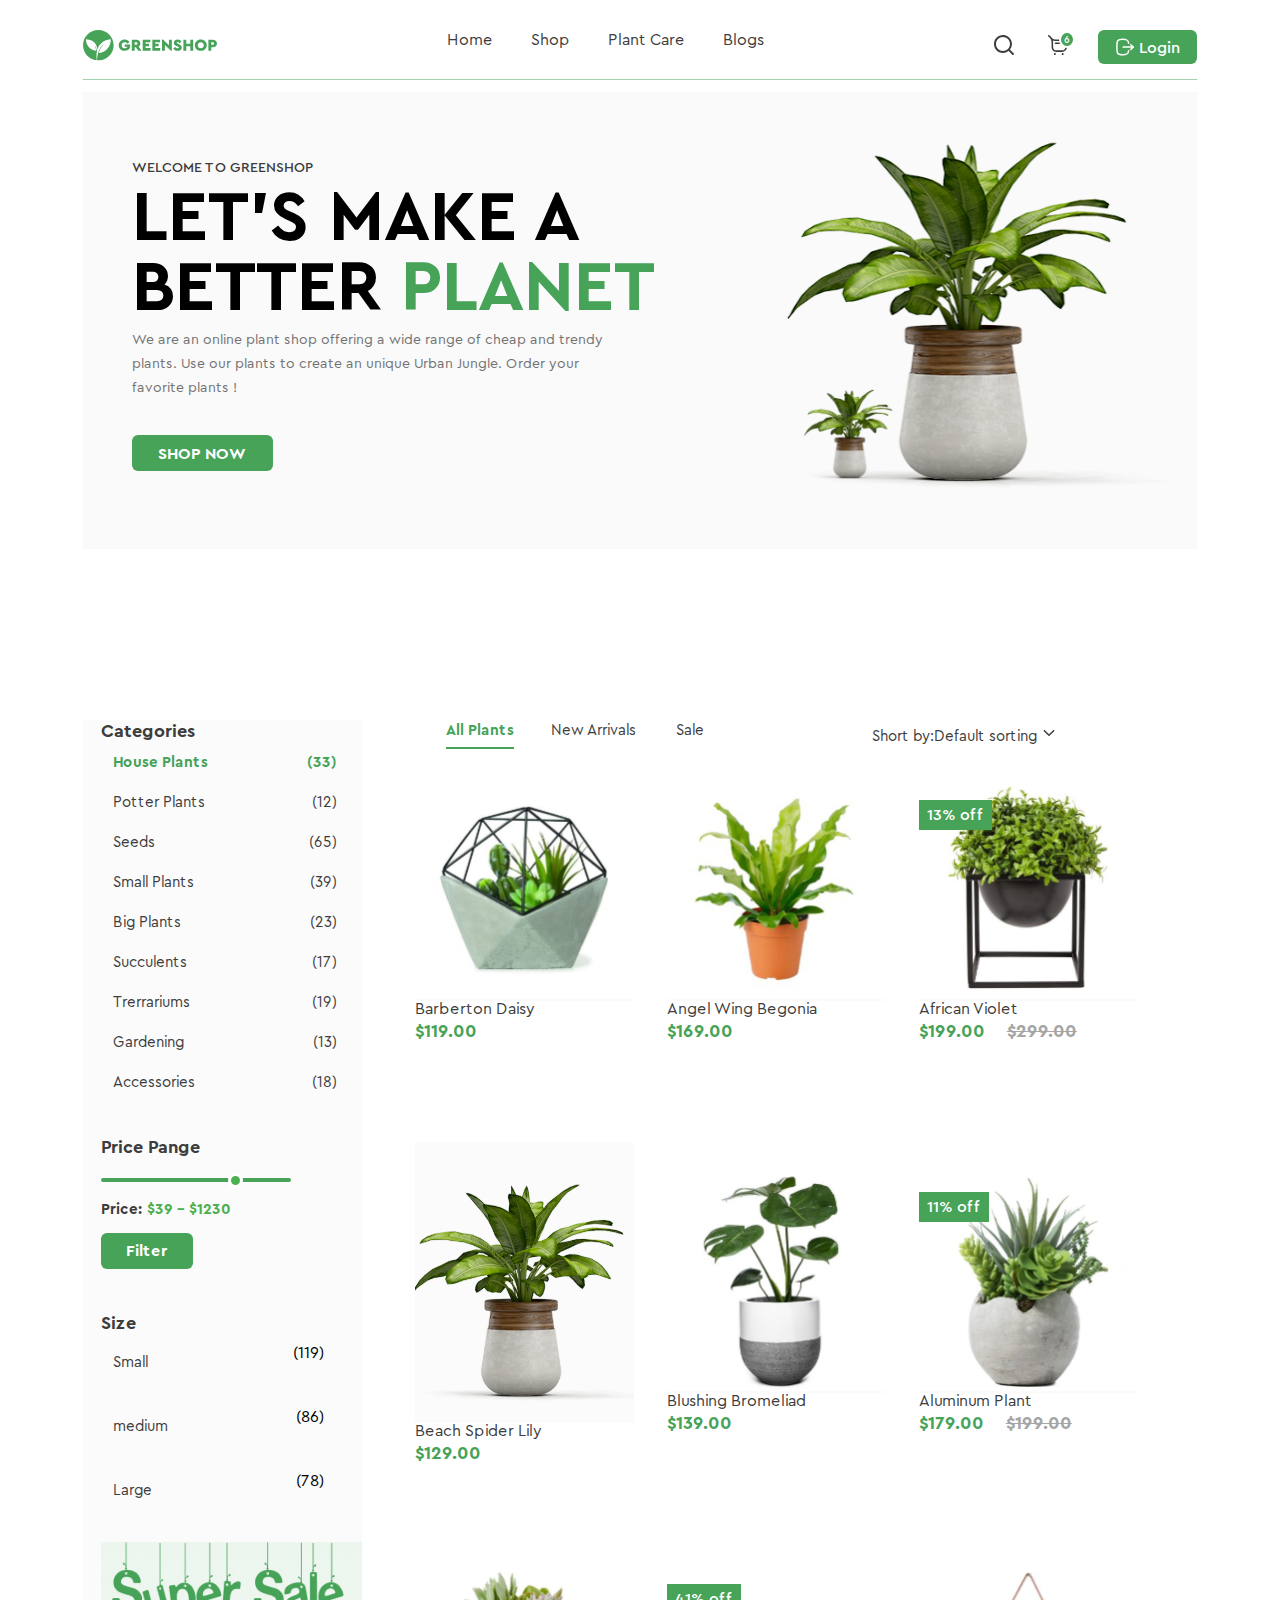
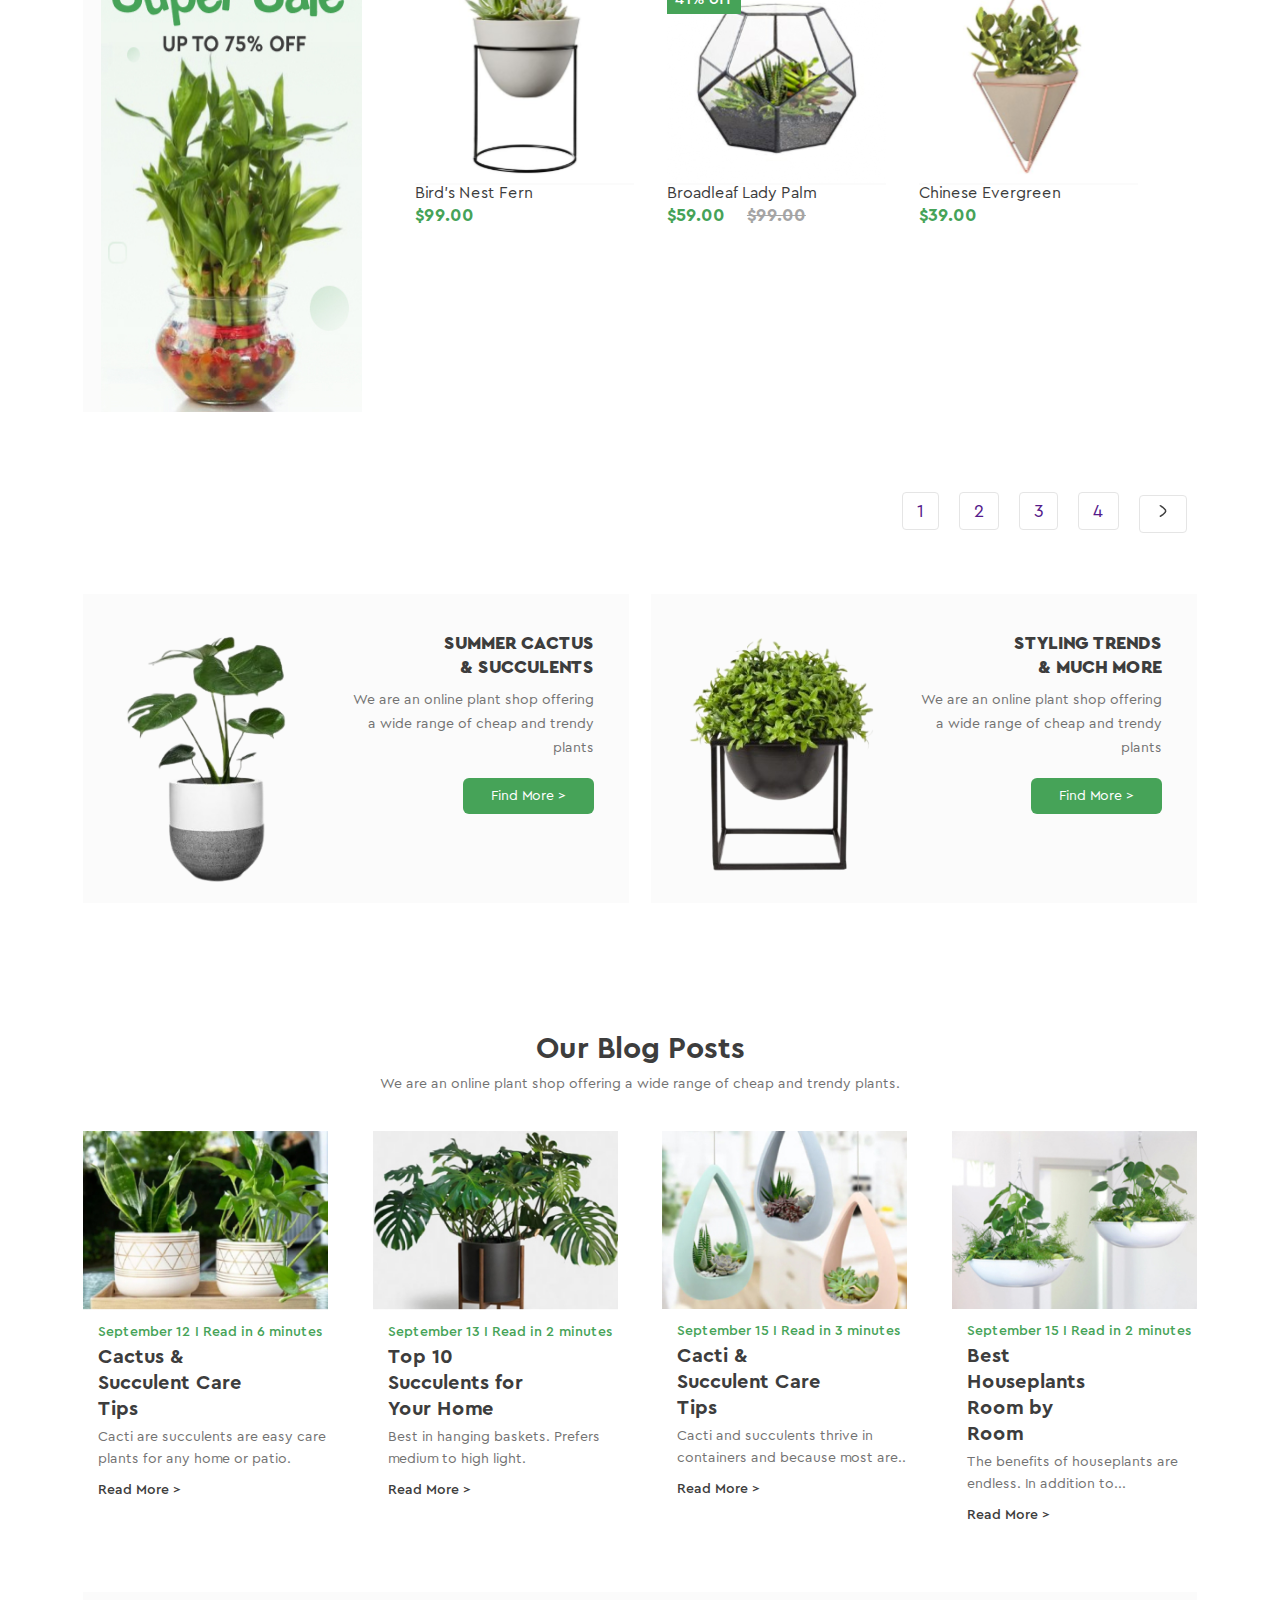
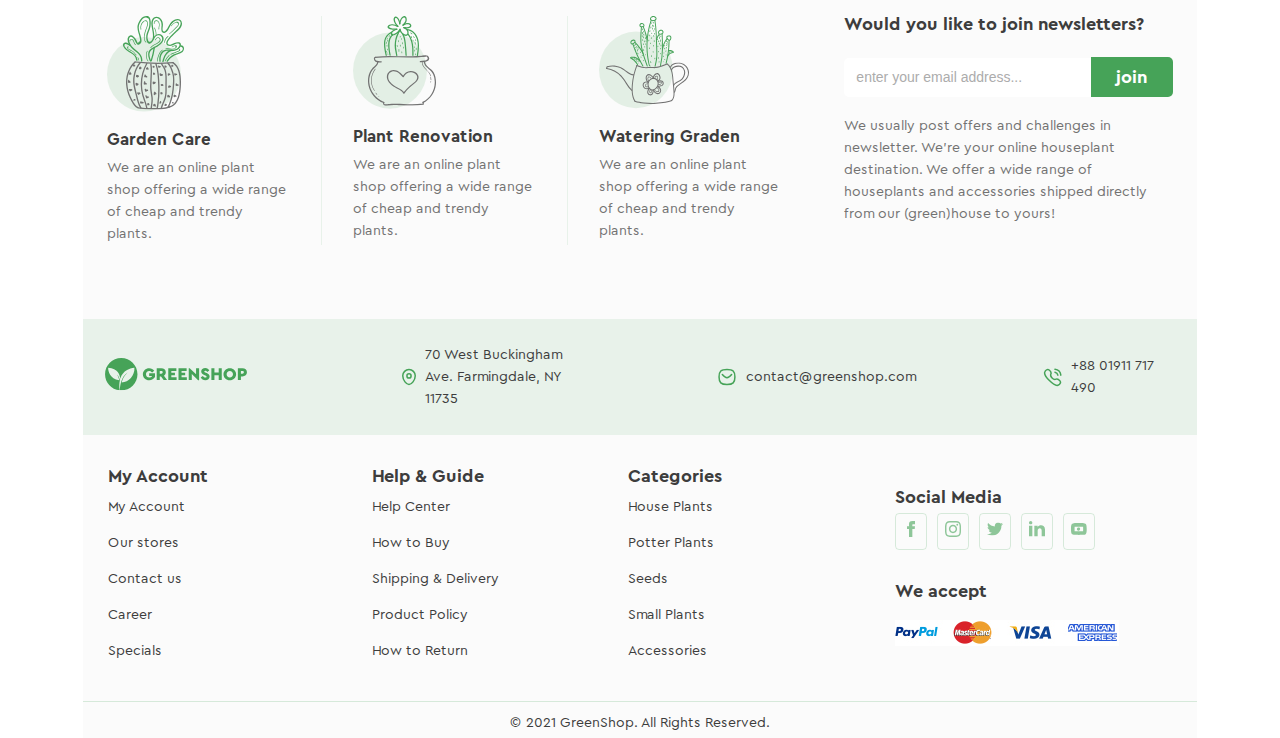
<file: index.html>
<!DOCTYPE html>
<html lang="en">

<head>
    <meta charset="UTF-8">
    <meta name="viewport" content="width=device-width, initial-scale=1.0">
    <title> dz_10</title>
    <link rel="stylesheet" href="https://cdnjs.cloudflare.com/ajax/libs/font-awesome/6.0.0-beta3/css/all.min.css">
    <link rel="stylesheet" href="css/style.css">
</head>

<body>
    <div class="container">
        <header>
            <div class="header_logo">
                <img src="images/Frame_logo.svg" alt="Company Logo">
            </div>
            <nav class="outer_level_menu">
                <ul>
                    <li> Home</li>
                    <li> Shop</li>
                    <li> Plant Care <ul class="inner_level_menu">
                            <li> Drainage</li>
                            <li> Fungicides</li>
                            <li> Fertilizer</li>
                            <li class="inner_level_menu_activ"> Priming <ul class="inner_menu_level_2">
                                    <li> Universal</li>
                                    <li> For Ficus</li>
                                    <li> For Cacti</li>
                                    <li> For Citrus</li>
                                    <li> For those in bloom</li>
                                    <li> For Orchids</li>
                                </ul>
                            </li>
                        </ul>
                    </li>
                    <li> Blogs</li>
                </ul>
            </nav>
            <div class="right__btn__box">
                <div class="icons__box">
                    <svg viewBox="0 0 20 20" class="icon_svg_header">
                        <use href="./images/sprite.svg#search" x="0" y="0"></use>
                    </svg>
                    <svg viewBox="0 0 24 24" class="icon_svg_header">
                        <use href="./images/sprite.svg#basket" x="0" y="0"></use>
                    </svg>
                    <p>6</p>
                </div>
                <div class="btn btn_hover">
                    <img src="images/Logout.svg" alt=""> <a href="registration.html" class="log_btn">
                        Login</a>
                </div>
            </div>

        </header>
        <section class="text">
            <div class="text_left">
                <p> Welcome to GreenShop</p>
                <h1> Let’s Make a Better <span> Planet</span> </h1>
                <p> We are an online plant shop offering a wide range of cheap and trendy plants. Use our plants to
                    create an unique Urban Jungle. Order your favorite plants !</p> <a href="#"
                    class="btn_shop btn_hover">
                    SHOP NOW</a>
            </div>
            <div class="img_right"> <img src="images/img.svg" alt=""> </div>
        </section>
        <div class="gallery_wraper">
            <div class="flex_container_gallery">
                <section class="navigation">
                    <h2> Categories</h2>
                    <div class="nav_box">
                        <nav>
                            <ul>
                                <li> <a href=""> House Plants</a> <span class="first__span">(33)</span></li>
                                <li> <a href=""> Potter Plants</a> <span>(12)</span></li>
                                <li> <a href=""> Seeds</a> <span>(65)</span></li>
                                <li> <a href=""> Small Plants</a> <span>(39)</span></li>
                                <li> <a href=""> Big Plants</a> <span>(23)</span></li>
                                <li> <a href=""> Succulents</a> <span>(17)</span></li>
                                <li> <a href=""> Trerrariums</a> <span>(19)</span></li>
                                <li> <a href=""> Gardening</a> <span>(13)</span></li>
                                <li> <a href=""> Accessories</a><span>(18)</span> </li>
                            </ul>
                        </nav>
                        <div class="range">
                            <h3>Price Pange</h3>
                            <input type="range" min="0" max="1700" value="1230">
                            <p>Price: <span>$39 - $1230</span></p>
                            <button class="btn__filter">Filter</button>
                        </div>
                        <div class="size__block">
                            <h2>Size</h2>
                            <ul>
                                <li><a href="#">Small</a><span>(119)</span></li>
                                <li><a href="#">medium</a><span>(86)</span></li>
                                <li><a href="#">Large</a><span>(78)</span></li>
                            </ul>
                        </div>
                        <div class="super_sale_baner"> <img src="images/Super_baner.jpg" alt=""> </div>
                    </div>
                </section>
                <section class="galery_box_container">
                    <nav>
                        <div class="pages">
                            <ul>
                                <li> <a href="" class="first_page"> All Plants</a> </li>
                                <li> <a href=""> New Arrivals</a> </li>
                                <li> <a href=""> Sale</a> </li>
                            </ul>
                        </div>
                        <div class="drop_down">
                            <p> <span> Short by:Default sorting</span> <img src="images/icons/ArrowDown.svg" alt="">
                            </p>
                        </div>
                    </nav>
                    <div class="gallery">
                        <div class="wraper_gallery">
                            <div class="icon">
                                <div class="img_container"> <img src="images/Gallery/image_1.svg" alt="">
                                    <div class="hover_icons">
                                        <img src="images/Gallery/icons/Vector.jpg" alt="" class="btn_hover">
                                        <img src="images/Gallery/icons/heart_1.jpg" alt="" class="btn_hover">
                                        <img src="images/Gallery/icons/Vector_1.jpg" alt="" class="btn_hover">
                                    </div>
                                </div>
                                <h5> Barberton Daisy</h5>
                                <p> $119.00</p>
                            </div>
                            <div class="icon">
                                <div class="img_container"> <img src="images/Gallery/image_2.svg" alt="">
                                    <div class="hover_icons"> <img src="images/Gallery/icons/Vector.jpg" alt=""
                                            class="btn_hover">
                                        <img src="images/Gallery/icons/heart_1.jpg" alt="" class="btn_hover"> <img
                                            src="images/Gallery/icons/Vector_1.jpg" alt="" class="btn_hover">
                                    </div>
                                </div>
                                <h5> Angel Wing Begonia</h5>
                                <p> $169.00</p>
                            </div>
                            <div class="icon icon_promotion">
                                <div class="img_container"> <img src="images/Gallery/image_3.svg" alt="">
                                    <div class="hover_icons"> <img src="images/Gallery/icons/Vector.jpg" alt=""
                                            class="btn_hover">
                                        <img src="images/Gallery/icons/heart_1.jpg" alt="" class="btn_hover"> <img
                                            src="images/Gallery/icons/Vector_1.jpg" alt="" class="btn_hover">
                                    </div>
                                </div>
                                <h5> African Violet</h5>
                                <p> $199.00 <span> $299.00</span> </p>
                                <p class="promotion"> 13% off</p>
                            </div>
                            <div class="icon">
                                <div class="img_container"> <img src="images/Gallery/image_4.svg" alt="">
                                    <div class="hover_icons"> <img src="images/Gallery/icons/Vector.jpg" alt=""
                                            class="btn_hover">
                                        <img src="images/Gallery/icons/heart_1.jpg" alt="" class="btn_hover"> <img
                                            src="images/Gallery/icons/Vector_1.jpg" alt="" class="btn_hover">
                                    </div>
                                </div>
                                <h5> Beach Spider Lily</h5>
                                <p> $129.00</p>
                            </div>
                            <div class="icon">
                                <div class="img_container"> <img src="images/Gallery/image_5.svg" alt="">
                                    <div class="hover_icons"> <img src="images/Gallery/icons/Vector.jpg" alt=""
                                            class="btn_hover">
                                        <img src="images/Gallery/icons/heart_1.jpg" alt="" class="btn_hover"> <img
                                            src="images/Gallery/icons/Vector_1.jpg" alt="" class="btn_hover">
                                    </div>
                                </div>
                                <h5> Blushing Bromeliad</h5>
                                <p> $139.00</p>
                            </div>
                            <div class="icon icon_promotion">
                                <div class="img_container"> <img src="images/Gallery/image_6.svg" alt="">
                                    <div class="hover_icons"> <img src="images/Gallery/icons/Vector.jpg" alt=""
                                            class="btn_hover">
                                        <img src="images/Gallery/icons/heart_1.jpg" alt="" class="btn_hover"> <img
                                            src="images/Gallery/icons/Vector_1.jpg" alt="" class="btn_hover">
                                    </div>
                                </div>
                                <h5> Aluminum Plant</h5>
                                <p> $179.00 <span> $199.00</span> </p>
                                <p class="promotion"> 11% off</p>
                            </div>
                            <div class="icon">
                                <div class="img_container"> <img src="images/Gallery/image_7.svg" alt="">
                                    <div class="hover_icons"> <img src="images/Gallery/icons/Vector.jpg" alt=""
                                            class="btn_hover">
                                        <img src="images/Gallery/icons/heart_1.jpg" alt="" class="btn_hover"> <img
                                            src="images/Gallery/icons/Vector_1.jpg" alt="" class="btn_hover">
                                    </div>
                                </div>
                                <h5> Bird's Nest Fern</h5>
                                <p> $99.00</p>
                            </div>
                            <div class="icon icon_promotion">
                                <div class="img_container"> <img src="images/Gallery/image_8.svg" alt="">
                                    <div class="hover_icons"> <img src="images/Gallery/icons/Vector.jpg" alt=""
                                            class="btn_hover">
                                        <img src="images/Gallery/icons/heart_1.jpg" alt="" class="btn_hover"> <img
                                            src="images/Gallery/icons/Vector_1.jpg" alt="" class="btn_hover">
                                    </div>
                                </div>
                                <h5> Broadleaf Lady Palm</h5>
                                <p> $59.00 <span> $99.00</span> </p>
                                <p class="promotion"> 41% off</p>
                            </div>
                            <div class="icon">
                                <div class="img_container"> <img src="images/Gallery/image_9.svg" alt="">
                                    <div class="hover_icons"> <img src="images/Gallery/icons/Vector.jpg" alt=""
                                            class="btn_hover">
                                        <img src="images/Gallery/icons/heart_1.jpg" alt="" class="btn_hover"> <img
                                            src="images/Gallery/icons/Vector_1.jpg" alt="" class="btn_hover">
                                    </div>
                                </div>
                                <h5> Chinese Evergreen</h5>
                                <p> $39.00</p>
                            </div>
                        </div>
                    </div>
                </section>
            </div>
        </div>
        <div class="pages_numbers">
            <ul>
                <li> <a href=""> 1</a> </li>
                <li> <a href=""> 2</a> </li>
                <li> <a href=""> 3</a> </li>
                <li> <a href=""> 4</a> </li>
                <li> <a href=""> <img src="images/icons/ArrowRight2.png" alt=""> </a> </li>
            </ul>
        </div>
        <section class="blog">
            <div class="upper_box">
                <div class="summer_cactus">
                    <div class="summer_img"><img src="images/Blog/image_14.png" alt=""></div>
                    <div class="summer_text">
                        <h2> Summer cactus & succulents</h2>
                        <p> We are an online plant shop offering a wide range of cheap and trendy plants</p> <a href="#"
                            class="btn_hover"> Find More > </a>
                    </div>
                </div>
                <div class="styling_trends">
                    <div class="styling_img"><img src="images/Blog/image_15.png" alt=""></div>
                    <div class="styling_text">
                        <h2> Styling Trends & much more</h2>
                        <p> We are an online plant shop offering a wide range of cheap and trendy plants</p> <a href="#"
                            class="btn_hover"> Find More > </a>
                    </div>
                </div>
            </div>
            <div class="down_box">
                <h2> Our Blog Posts</h2>
                <p> We are an online plant shop offering a wide range of cheap and trendy plants.</p>
                <div class="down_box_container">
                    <div class="card"> <img src="images/Blog/01.jpg" alt="">
                        <p class="green_text_card"> September 12 I Read in 6 minutes</p>
                        <h2> Cactus & Succulent Care Tips</h2>
                        <p> Cacti are succulents are easy care plants for any home or patio.</p> <a href="#"> Read
                            More > </a>
                    </div>
                    <div class="card"> <img src="images/Blog/02.jpg" alt="">
                        <p class="green_text_card"> September 13 I Read in 2 minutes</p>
                        <h2> Top 10 Succulents for Your Home</h2>
                        <p> Best in hanging baskets. Prefers medium to high light. </p> <a href="#"> Read More >
                        </a>
                    </div>
                    <div class="card"> <img src="images/Blog/03.jpg" alt="">
                        <p class="green_text_card"> September 15 I Read in 3 minutes</p>
                        <h2> Cacti & Succulent Care Tips</h2>
                        <p> Cacti and succulents thrive in containers and because most are.. </p> <a href="#"> Read
                            More > </a>
                    </div>
                    <div class="card"> <img src="images/Blog/04.jpg" alt="">
                        <p class="green_text_card"> September 15 I Read in 2 minutes</p>
                        <h2> Best Houseplants Room by Room</h2>
                        <p> The benefits of houseplants are endless. In addition to...</p> <a href="#"> Read More >
                        </a>
                    </div>
                </div>
            </div>
        </section>
        <section class="contacts">
            <div class="contacts_top">
                <div class="contacts_card contacts_card_line">
                    <div class="contacts_card_top_bg_1 contacts_card_top">
                        <img src="../images/contacts/Picture.svg" alt="">
                    </div>
                    <div class="contacts_card_bottom_text">
                        <h2>Garden Care</h2>
                        <p>We are an online plant shop offering a wide range of cheap and trendy plants.</p>
                    </div>
                </div>
                <div class="contacts_card contacts_card_line">
                    <div class="contacts_card_top_bg_2 contacts_card_top">
                        <img src="../images/contacts/Picture_1.svg" alt="">
                    </div>
                    <div class="contacts_card_bottom_text">
                        <h2>Plant Renovation</h2>
                        <p>We are an online plant shop offering a wide range of cheap and trendy plants.</p>
                    </div>
                </div>
                <div class="contacts_card">
                    <div class="contacts_card_top_bg_3 contacts_card_top">
                        <img src="../images/contacts/Picture_2.svg" alt="">
                    </div>
                    <div class="contacts_card_bottom_text">
                        <h2>Watering Graden</h2>
                        <p>We are an online plant shop offering a wide range of cheap and trendy plants.</p>
                    </div>
                </div>
                <div class="contacts_card_text">
                    <h2>Would you like to join newsletters?</h2>
                    <div class="contacts_text_intput">
                        <input type="text" placeholder="enter your email address...">
                        <button type="submit" class="btn_hover">join</button>
                    </div>
                    <p>We usually post offers and challenges in newsletter. We’re your online houseplant destination. We
                        offer a wide range of
                        houseplants and accessories shipped directly from our (green)house to yours!</p>
                </div>
            </div>
            <div class="contacts_center">
                <div class="contacts_center_logo">
                    <img src="images/Frame_logo.svg" alt="Company Logo">
                </div>
                <div class="contacts_center_text_1">
                    <img src="images/Location.svg" alt="">
                    <p>70 West Buckingham Ave. Farmingdale, NY 11735</p>
                </div>
                <div class="contacts_center_text_2">
                    <img src="images/Message.svg" alt="">
                    <a href="#">contact@greenshop.com</a>
                </div>
                <div class="contacts_center_number">
                    <img src="images/Calling.svg" alt="">
                    <p>+88 01911 717 490</p>
                </div>
            </div>
            <div class="contacts_bottom">
                <div class="contacts_bottom_card">
                    <h3>My Account</h3>
                    <ul>
                        <li>My Account</li>
                        <li>Our stores</li>
                        <li>Contact us</li>
                        <li>Career</li>
                        <li>Specials</li>
                    </ul>
                </div>
                <div class="contacts_bottom_card">
                    <h3>Help & Guide</h3>
                    <ul>
                        <li>Help Center</li>
                        <li>How to Buy</li>
                        <li>Shipping & Delivery</li>
                        <li>Product Policy</li>
                        <li>How to Return</li>
                    </ul>
                </div>
                <div class="contacts_bottom_card">
                    <h3>Categories</h3>
                    <ul>
                        <li>House Plants</li>
                        <li>Potter Plants</li>
                        <li>Seeds</li>
                        <li>Small Plants</li>
                        <li>Accessories</li>
                    </ul>
                </div>
                <div class="contacts_bottom_media">
                    <h3>Social Media</h3>
                    <div class="media_box">
                        <ul>
                            <li>
                                <a href="#">
                                    <svg viewBox="0 0 8 16" class="icon_svg">
                                        <use href="./images/sprite.svg#facebook"></use>
                                    </svg>
                                </a>
                            </li>
                            <li><a href="#">
                                    <svg viewBox="0 0 16 16" class="icon_svg">
                                        <use href="./images/sprite.svg#instagram"></use>
                                    </svg>
                                </a></li>
                            <li><a href="#">
                                    <svg viewBox="0 0 16 13" class="icon_svg">
                                        <use href="./images/sprite.svg#twitter"></use>
                                    </svg>
                                </a></li>
                            <li><a href="#">
                                    <svg viewBox="0 0 16 16" class="icon_svg">
                                        <use href="./images/sprite.svg#linkedin"></use>
                                    </svg>
                                </a></li>
                            <li><a href="#">
                                    <svg viewBox="0 0 19 14" class="icon_svg">
                                        <use href="./images/sprite.svg#union" x="0" y="0"></use>
                                    </svg>
                                </a></li>
                        </ul>
                        <h3>We accept</h3>
                        <img src="images/contacts/image_16.svg" alt="cards">
                    </div>
                </div>
            </div>
            <div class="contacts_footer">
                <p>© 2021 GreenShop. All Rights Reserved.</p>
            </div>
        </section>
    </div>
</body>

</html>
</file>
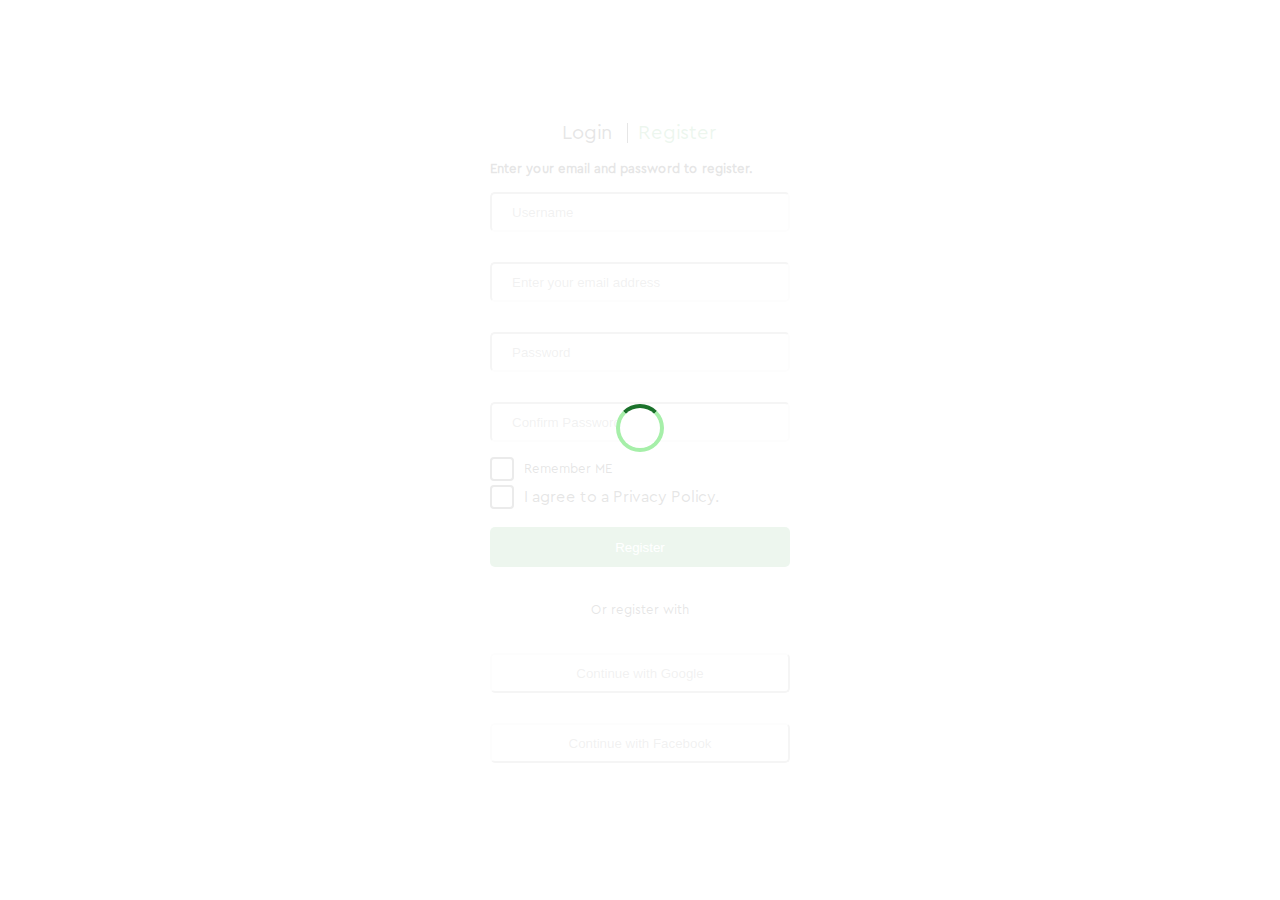
<file: registration.html>
<!DOCTYPE html>
<html lang="en">

<head>
    <meta charset="UTF-8">
    <meta name="viewport" content="width=device-width, initial-scale=1.0">
    <title>Registration</title>
    <link rel="stylesheet" href="css/style.css">
</head>

<body>
    <div class="preloader_wraper">
        <div class="preloader"></div>
    </div>
    <div class="wraper_container">
        <nav>
            <a href="index.html">Login</a>
            <a href="registration.html" class="reg">Register</a>
        </nav>
        <main>
            <form>
                <div>
                    <h4>Enter your email and password to register.</h4>
                </div>
                <div>
                    <input type="text" placeholder="Username">
                </div>
                <div>
                    <input type="email" placeholder="Enter your email address">
                </div>
                <div>
                    <input type="password" placeholder="Password">
                </div>
                <div>
                    <input type="password" placeholder="Confirm Password">
                </div>
                <div class="check_box">
                    <div>
                        <input type="checkbox" id="check" class="custom_checkbox">
                        <label for="check" class="custom_label">Remember ME</label>
                    </div>
                    <div>
                            <input type="checkbox" id="check_2" class="custom_checkbox">
                        <label for="check_2" class="custom_label">I agree to a Privacy Policy.</label>
                    </div>
                </div>
                <div class="button">
                    <input type="submit" value="Register">
                </div>
            </form>
        </main>
        <footer>
            <div class="text_register">
                <p>Or register with</p>
            </div>
            <div class="btn_google">
                <input type="submit" value="Continue with Google">
            </div>
            <div class="btn_face">
                <input type="submit" value="Continue with Facebook">
            </div>
        </footer>
    </div>
</body>

</html>
</file>
<file: css/style.css>
* {
    margin: 0;
    padding: 0;
    box-sizing: border-box;
}

ul,
li,
div,
p,
h1,
h2,
h3,
h4,
h5,
h6 {
    margin: 0;
    padding: 0;
}

@font-face {
    font-family: "Cera_pro_bold";
    src: url(../fonts/CeraPro-Bold.ttf);
}

@font-face {
    font-family: "Cera_pro_med";
    src: url(../fonts/CeraPro-Medium.ttf);
}

@font-face {
    font-family: "Cera_pro_reg";
    src: url(../fonts/CeraPro-Regular.ttf);
}

@font-face {
    font-family: "Cera_pro_black";
    src: url(../fonts/CeraPro-Black.ttf);
}

@font-face {
    font-family: "EncodeSansExpanded";
    src: url(../fonts/EncodeSansExpanded-Regular.ttf);
}

.container {
    font-family: "Cera_pro_reg";
    max-width: 87%;
    margin: 30px auto 0;
}

.container header {
    display: flex;
    min-height: 50px;
    align-items: start;
    justify-content: space-between;
    border-bottom: 0.3px solid #46A35880;
}

.header_logo {
    max-width: 12%;
}

.header_logo img {
    width: 100%;
}

.container header nav {
    width: 29%;
    display: flex;
    justify-content: space-around;
}

.container header nav>ul {
    width: 98%;
    display: flex;
    justify-content: space-between;
    list-style: none;

}

.container header nav>ul li {
    position: relative;
    font-family: "Cera_pro_reg";
    font-weight: 400;
    color: #3D3D3D;
    font-size: 16px;
    cursor: pointer;
}

.container header nav>ul>li:hover {
    font-weight: 700;
    padding-bottom: 27px;
    border-bottom: 3px solid #46A358;
    transition: all 0.3s ease;
}

.container header nav li:hover .inner_level_menu_activ::after {
    content: ">";
    color: #000;
    margin-left: 5.125rem;
}

.container header nav li .inner_level_menu_activ:hover::after {
    content: "<";
    color: #fff;
    margin-left: 5.125rem;
}

.container header nav li:hover .inner_level_menu {
    opacity: 1;
    visibility: visible;
}

.inner_level_menu {
    position: absolute;
    top: 50px;
    left: 0;
    list-style: none;
    min-width: 188px;
    background-color: #EDF6EE;
    opacity: 0;
    visibility: hidden;
    transition: 0.6s ease-in-out;
}

.inner_level_menu li {
    font-family: "EncodeSansExpanded";
    list-style: none;
    padding: 7px 14px;
    font-size: 16px;
    line-height: 20px;
    font-weight: 400;
}

.inner_level_menu li:hover {
    font-family: "EncodeSansExpanded";
    background: #1A712A;
    color: #fff;
    font-weight: 700;
}

.inner_level_menu li:hover .inner_menu_level_2 {
    opacity: 1;
    visibility: visible;
}

.inner_menu_level_2 {
    position: absolute;
    top: 0;
    left: 188px;
    list-style: none;
    min-width: 178px;
    background-color: #EDF6EE;
    opacity: 0;
    visibility: hidden;
    transition: 0.6s ease-in-out;
}

.right__btn__box {
    display: flex;
    align-items: center;
}

.right__btn__box svg {
    margin-right: 30px;
}

.icons__box {
    position: relative;
}

.icons__box p {
    font-family: "Cera_pro_med";
    font-weight: 500;
    font-size: 10px;
    line-height: 12.57px;
    position: absolute;
    top: -4px;
    right: 23px;
    background-color: #46A358;
    padding: 1px 3px 0 3px;
    border-radius: 50% 50%;
    border: 2px solid #fff;
    color: #fff;
}

.icon_svg_header {
    width: 20px;
}

.icon_svg_header:hover {
    opacity: 0.5;
    cursor: pointer;
}

.btn {
    max-height: 34px;
    position: relative;
    background-color: #46A358;
    border-radius: 6px;
    display: flex;
    justify-content: center;
    align-items: center;
    transition: 1s ease;
}

.btn .log_btn {
    font-family: "Cera_pro_med";
    text-decoration: none;
    color: #fff;
    font-size: 16px;
    font-weight: 500;
    padding: 8px 17px 7px 41px;
}

.btn_hover:hover {
    opacity: 0.5;
}

.btn img {
    position: absolute;
    left: 17px;
    top: 7px;
}

.text {
    max-width: 100%;
    margin-top: 12px;
    background-color: #F5F5F580;
    display: flex;
    justify-content: center;
    align-items: center;
    flex-wrap: wrap;
}

.text_left {
    max-width: 59%;
    max-height: 100%;
    padding: 68px 0 85px 43px;
}

.text_left p:nth-child(1) {
    color: #3D3D3D;
    font-family: "Cera_pro_med";
    font-size: 14px;
    line-height: 16px;
    font-weight: 500;
    text-transform: uppercase;
}

.text_left h1 {
    font-family: "Cera_pro_bold";
    font-size: 70px;
    line-height: 70px;
    text-transform: uppercase;
    margin: 7px 0 5px;
}

.text_left h1 span {
    color: #46A358;
}

.text_left p:nth-child(3) {
    font-family: "Cera_pro_reg";
    line-height: 24px;
    font-size: 14px;
    max-width: 80%;
    color: #727272;
    font-weight: 400;
    margin-bottom: 44px;
}

.text_left .btn_shop {
    font-family: "Cera_pro_bold";
    background-color: #46A358;
    border-radius: 6px;
    padding: 11px 27px 9px 26px;
    text-decoration: none;
    border: none;
    font-size: 16px;
    color: #fff;
    line-height: 20px;
    font-weight: 700;
    transition: 1s ease;
}

.img_right {
    max-width: 40%;
}

.img_right img {
    max-width: 100%;
    overflow: hidden;
}

.wraper_container {
    font-family: "Cera_pro_reg";
    max-width: 100%;
    margin: 0 auto;
    padding: 105px 0;
    line-height: 16px;
    font-size: 16px;
}

.wraper_container nav {
    width: 157px;
    height: 16px;
    margin: 20px auto;
}

.wraper_container nav a {
    font-size: 20px;
    text-decoration: none;
    font-weight: 500;
    font-family: "Cera_pro_reg";
    color: #000;
}

.wraper_container nav .start {
    color: #46A358;
    width: 50%;
    border-right: 1px solid #000;
    margin-right: 10px;
    padding-right: 10px;
}

.wraper_container nav .reg {
    color: #46A358;
    width: 50%;
    border-left: 1px solid #000;
    margin-left: 10px;
    padding-left: 10px;
}

.wraper_container main {
    width: 300px;
    margin: 0 auto;
}

.wraper_container main div:first-child {
    width: 400px;
    font-weight: 400;
    font-size: 13px;
}

.wraper_container main input {
    width: 300px;
    height: 40px;
    border-radius: 5px;
    border-color: #EAEAEA;
    margin: 15px 0;
}

.custom_label {
    display: inline-flex;
    align-items: center;
    cursor: pointer;
}

.custom_label::before {
    content: "";
    display: inline-block;
    width: 20px;
    height: 20px;
    border: 2px solid #333;
    border-radius: 4px;
    margin-right: 10px;
    transition: background-color 0.3s ease;
    position: relative;
}

.custom_checkbox:checked+.custom_label::before {
    background-color: #4CAF50;
    border-color: #4CAF50;
}

#check,
#check_2 {
    display: none;
}

.wraper_container main input::placeholder {
    padding: 20px;
}

.wraper_container main .button input {
    background: #46A358;
    color: #fff;
    font-weight: 300;
    border: none;
}

.wraper_container footer {
    width: 300px;
    margin: 0 auto;
}

.wraper_container footer .text_register {
    text-align: center;
    margin: 20px 0;
    font-size: 13px;
    font-weight: 400;
}

.wraper_container footer input {
    width: 300px;
    height: 40px;
    border-radius: 5px;
    border-color: #EAEAEA;
    margin: 15px 0;
    color: #727272;
    background: none;
}

.text_register {
    margin: 0 auto;
    padding: 0;
}

.gallery {
    margin: 31px 0 0 50px;
}

.gallery_wraper {
    max-width: 100%;
    margin: 171px auto 0;
}

.flex_container_gallery {
    width: 100%;
    display: flex;
    flex-wrap: wrap;
}

.galery_box_container {
    width: 70%;
}

.galery_box_container nav {
    width: 100%;
    display: flex;
    justify-content: space-around;
    align-items: center;
}

.galery_box_container nav .pages ul {
    display: flex;
}

.pages ul li {
    list-style: none;
}

.pages ul li:nth-child(1) {
    padding-bottom: 7px;
    border-bottom: 2px solid #46A358;
}

.pages ul li a,
.drop_down {
    font-family: "Cera_pro_reg";
    font-size: 15px;
    line-height: 16px;
    font-weight: 400;
    text-decoration: none;
    color: #3D3D3D;
}

.pages ul li:nth-child(1) a {
    font-weight: 700;
    font-family: "Cera_pro_bold";
    color: #46A358;

}

.pages ul li:nth-child(2) {
    margin: 0 40px 0 37px;
}

.galery_box_container header .drop_down img {
    display: inline-block;
    vertical-align: bottom;
}

.gallery .wraper_gallery {
    width: 100%;
    display: flex;
    justify-content: center;
    align-items: center;
    flex-wrap: wrap;
    gap: 33px;
    justify-content: center;
    align-items: center;
}

.gallery .icon .img_container>img {
    width: 100%;
}

.img_container {
    width: 100%;
    background-color: #FBFBFB;
}

.gallery .icon h5 {
    font-family: "Cera_pro_reg";
    font-weight: 400;
    font-size: 16px;
    font-weight: 16px;
    color: #3D3D3D;
}

.gallery .icon {
    width: 30%;
    font-family: "Cera_pro_bold";
    font-weight: 700;
    font-size: 18px;
    line-height: 16px;
    color: #46A358;
    margin-bottom: 70px;
}

.gallery .icon span {
    color: #a5a5a5;
    text-decoration: line-through;
    margin-left: 17px;
}

.gallery .icon p {
    margin-top: 6px;
}

.icon_promotion {
    position: relative;
}

.promotion {
    position: absolute;
    top: 14px;
    left: 0;
    font-family: "Cera_pro_med";
    background-color: #46A358;
    color: #fff;
    padding: 7px 8px;
    font-weight: 500;
    font-size: 16px;
    font-weight: 16px;
}

.img_container {
    position: relative;
}

.icon .hover_icons {
    opacity: 0;
    position: absolute;
    bottom: 7px;
    left: 67px;
    transition: 0.5s;
}

.icon .hover_icons img {
    background-color: rgb(255, 255, 255, 0.6);
    border-radius: 4px;
    padding: 7px;
}

.icon:hover {
    border-top: 1px solid #46A358;
    cursor: pointer;
}

.icon:hover .hover_icons {
    opacity: 1;
}

.navigation {
    width: 25%;
    background-color: #FBFBFB;
    padding-left: 18px;
}

.navigation .nav_box {
    max-width: 100%;
    display: flex;
    justify-content: space-between;
    flex-direction: column;
}

.navigation h2 {
    font-family: "Cera_pro_bold";
    font-weight: 700;
    font-size: 18px;
    font-weight: 16px;
    color: #3D3D3D;
}

.navigation nav ul {
    padding-left: 12px;
}

.navigation nav ul li {
    width: 90%;
    display: flex;
    justify-content: space-between;
}


.navigation nav ul li a,
.navigation nav ul li span {
    font-family: "Cera_pro_reg";
    text-decoration: none;
    font-weight: 400;
    font-size: 15px;
    line-height: 40px;
    color: #3D3D3D;
}

.navigation nav ul li:nth-child(1) a,
.navigation nav ul li .first__span {
    font-family: "Cera_pro_bold";
    font-weight: 700;
    font-size: 15px;
    line-height: 40px;
    color: #46A358;
}

.navigation nav ul li {
    list-style: none;
}

.range {
    width: 73%;
}

.range h3 {
    font-family: "Cera_pro_bold";
    font-weight: 700;
    font-size: 18px;
    line-height: 16px;
    color: #3d3d3d;
    margin: 36px 0 12px 0;
}

.range input[type="range"] {
    -webkit-appearance: none;
    width: 100%;
    height: 4px;
    background: #46A358;
    border-radius: 5px;
    outline: none;
}

.range input[type="range"]::-webkit-slider-thumb {
    -webkit-appearance: none;
    width: 15px;
    height: 15px;
    background: #4CAF50;
    border: 3px solid #fff;
    border-radius: 50%;
    cursor: pointer;
}

input[type="range"]:active::-webkit-slider-thumb {
    background: #ff4081;
}

.range p {
    margin: 15px 0;
    font-family: "Cera_pro_bold";
    font-weight: 400;
    font-size: 15px;
    line-height: 16px;
    color: #3d3d3d;
}

.range p span {
    font-family: "Cera_pro_bold";
    color: #4CAF50;
    font-weight: 700;
    font-size: 15px;
    line-height: 16px;
}

.range .btn__filter {
    font-family: "Cera_pro_bold";
    font-weight: 700;
    font-size: 16px;
    line-height: 20px;
    padding: 8px 25px;
    border-radius: 6px;
    background-color: #46A358;
    border: none;
    color: #fff;
}

.size__block {
    margin: 46px 0 19px;
}

.size__block h2 {
    font-family: "Cera_pro_bold";
    font-weight: 700;
    font-size: 18px;
    line-height: 16px;
    color: #3d3d3d;
}

.size__block ul li {
    width: 90%;
    list-style: none;
    padding: 12px;
    display: flex;
    justify-content: space-between;
}

.size__block ul li a {
    text-decoration: none;
    font-weight: 400;
    font-size: 15px;
    line-height: 40px;
    color: #3d3d3d;
}

.super_sale_baner {
    max-width: 100%;
    height: 470px;
}

.super_sale_baner img {
    width: 100%;
    height: 100%;
}

.pages_numbers {
    margin-top: 90px;
}

.pages_numbers ul {
    display: flex;
    justify-content: flex-end;
}

.pages_numbers ul li {
    list-style: none;
}

.pages_numbers ul li a {
    font-family: "Cera_pro_reg";
    margin: 10px;
    text-decoration: none;
    border: 1px solid #E5E5E5;
    padding: 9px 14px;
    border-radius: 4px;
    font-size: 18px;
    line-height: 16px;
    font-weight: 300;
}

.pages_numbers ul li:hover a {
    font-family: "Cera_pro_bold";
    padding: 9px 14px;
    border: none;
    font-weight: 700;
    background-color: #46A358;
    color: #fff;
}

.blog {
    max-width: 100%;
    margin-top: 69px;
}

.upper_box {
    display: flex;
    justify-content: space-between;
    text-align: right;
}

.styling_img,
.summer_img,
.summer_text,
.styling_text {
    width: 49%;
}

.styling_img img,
.summer_img img {
    width: 100%;
}

.summer_cactus,
.styling_trends {
    max-width: 49%;
    background-color: #FBFBFB;
    display: flex;
    justify-content: center;
    padding: 37px 30px 10px 0;
}

.summer_text h2,
.styling_text h2 {
    width: 60%;
    font-family: "Cera_pro_black";
    font-size: 18px;
    line-height: 24px;
    font-weight: 900;
    color: #3D3D3D;
    text-transform: uppercase;
    margin-left: auto;
    margin-right: 0;
}

.summer_text p,
.styling_text p {
    font-family: "Cera_pro_reg";
    font-size: 14px;
    line-height: 24px;
    font-weight: 400;
    color: #727272;
    margin: 9px 0 25px;
    text-align: right;
}

.summer_text a,
.styling_text a {
    font-family: "Cera_pro_reg";
    font-size: 14px;
    line-height: 20px;
    font-weight: 500;
    color: #fff;
    padding: 11px 28px;
    background-color: #46A358;
    border-radius: 6px;
    text-decoration: none;
    transition: 1s ease;
}

.down_box {
    text-align: center;
    margin-top: 138px;
}

.down_box h2 {
    font-family: "Cera_pro_bold";
    font-size: 30px;
    line-height: 16px;
    font-weight: 700;
    margin-bottom: 15px;
    color: #3D3D3D;
    ;
}

.down_box p {
    font-size: 14px;
    line-height: 24px;
    font-weight: 400;
    color: #727272;
    margin-bottom: 35px;
}

.down_box_container {
    max-width: 100%;
    display: flex;
    justify-content: space-between;
    flex-wrap: wrap;
    text-align: left;
    margin-bottom: 68px;
}

.down_box_container .card {
    max-width: 22%;
}

.down_box_container .card img {
    width: 100%;
}

.down_box_container .card .green_text_card {
    font-family: "Cera_pro_med";
    font-size: 14px;
    line-height: 16px;
    font-weight: 500;
    color: #46A358;
    margin: 9px 0 4px;
    padding-left: 15px;
}

.down_box_container .card h2 {
    font-family: "Cera_pro_bold";
    font-size: 20px;
    line-height: 26px;
    font-weight: 700;
    color: #3d3d3d;
    margin: 4px 0;
    width: 66%;
    padding-left: 15px;
}

.down_box_container .card p {
    font-size: 14px;
    line-height: 22px;
    font-weight: 400;
    color: #727272;
    margin: 4px 0 9px;
    padding-left: 15px;
}

.down_box_container .card a {
    font-family: "Cera_pro_med";
    font-size: 14px;
    line-height: 16px;
    font-weight: 500;
    color: #3d3d3d;
    padding-left: 15px;
    text-decoration: none;
}

.contacts {
    background-color: #FBFBFB;
}

.contacts_top {
    width: 100%;
    display: flex;
    margin-bottom: 50px;
    padding: 24px;
}

.contacts_card {
    width: 18%;
    position: relative;
    margin-right: 61px;
}


.contacts_card_line::after {
    position: absolute;
    top: 0;
    right: -1.875rem;
    content: "";
    width: 1px;
    height: 100%;
    background-color: rgb(70, 163, 88, 0.1);
}

.contacts_card_text {
    width: 32%;
}

.contacts_card_bottom_text h2 {
    font-family: "Cera_pro_bold";
    font-size: 17px;
    line-height: 16px;
    font-weight: 700;
    margin: 15px 0 9px;
    color: #3D3D3D;
}

.contacts_card_bottom_text p {
    font-size: 14px;
    line-height: 22px;
    font-weight: 400;
    color: #727272;
}

.contacts_card_text h2 {
    font-family: "Cera_pro_bold";
    font-size: 18px;
    line-height: 16px;
    font-weight: 700;
    color: #3D3D3D;
}

.contacts_text_intput {
    width: 100%;
    display: flex;
    align-items: center;
    margin: 25px 0 18px;
}

.contacts_text_intput input {
    width: 75%;
    padding: 12px;
    border: none;
    border-radius: 5px 0 0 5px;
}

.contacts_text_intput button {
    width: 25%;
    font-family: "Cera_pro_bold";
    font-size: 18px;
    line-height: 16px;
    font-weight: 700;
    color: #fff;
    padding: 12px 25px;
    border: none;
    background-color: #46A358;
    border-radius: 0 5px 5px 0;
}

.contacts_text_intput input::placeholder {
    font-size: 14px;
    line-height: 16px;
    font-weight: 400;
    color: #ACACAC;
}

.contacts_card_text p {
    font-size: 14px;
    line-height: 22px;
    font-weight: 400;
    color: #727272;
}

.contacts_center {
    display: flex;
    align-items: center;
    background: rgb(70, 163, 88, 0.1);
    padding: 25px 22px;
}

.contacts_center_logo {
    width: 15%;
}

.contacts_center_logo img {
    width: 100%;
}

.contacts_center_text_1,
.contacts_center_text_2,
.contacts_center_number {
    display: flex;
    align-items: center;
}

.contacts_center_text_1 {
    width: 17%;
    margin: 0 155px;
}

.contacts_center_text_1 p,
.contacts_center_text_2 a,
.contacts_center_number p {
    font-size: 14px;
    line-height: 22px;
    font-weight: 400;
    color: #3D3D3D;
}

.contacts_center_text_1 img,
.contacts_center_text_2 img,
.contacts_center_number img {
    width: 20px;
    margin-right: 9px;
}

.contacts_center_text_2 {
    width: 16%;
}

.contacts_center_text_2 a {
    text-decoration: none;
}

.contacts_center_number {
    margin: 0 0 0 155px;
    width: 14%;
}

.contacts_bottom {
    padding: 33px 0 29px 25px;
    display: flex;
    align-items: center;
    border-bottom: 1px solid rgb(70, 163, 88, 0.2);
}

.contacts_bottom_card h3,
.contacts_bottom_media h3 {
    font-family: "Cera_pro_bold";
    font-size: 18px;
    line-height: 16px;
    font-weight: 700;
    color: #3D3D3D;
    padding-bottom: 8px;
}

.contacts_bottom_card ul li {
    list-style: none;
    display: flex;
    flex-direction: column;
    padding-bottom: 6px;
    transition: 1s ease;
}

.contacts_bottom_card ul li:hover {
    opacity: 0.5;
    cursor: pointer;
}

.contacts_bottom_card:nth-child(1) {
    margin-right: 164px;
}

.contacts_bottom_card:nth-child(2) {
    margin-right: 129px;
}

.contacts_bottom_card:nth-child(3) {
    margin-right: 173px;
}


.contacts_footer {
    text-align: center;
    padding-top: 6px;
}

.contacts_footer p,
.contacts_bottom_card ul li {
    font-size: 14px;
    line-height: 30px;
    font-weight: 400;
    color: #3D3D3D;
}

.media_box ul {
    display: flex;
    flex-wrap: wrap;
}

.media_box ul li {
    list-style: none;
    padding: 7px;
    border: 1px solid rgb(70, 163, 88, 0.2);
    border-radius: 4px;
    margin-right: 10px;

}

.media_box ul li:hover {
    background-color: #3D3D3D;
    cursor: pointer;
}

.icon_svg {
    width: 1rem;
    height: 1rem;
}

.contacts_bottom_media h3:nth-child(2) {
    margin: 33px 0 13px;
}

.contacts_bottom_media img {
    max-width: 100%;
}

.preloader_wraper {
    display: flex;
    justify-content: center;
    align-items: center;
    position: fixed;
    top: 0;
    left: 0;
    width: 100%;
    height: 100%;
    background-color: rgba(255, 255, 255, 0.9);
    z-index: 9999;
    animation: fadeOut 2s ease forwards 3s;
}

.preloader::after {
    position: absolute;
    top: 0;
    bottom: 5%;
    left: 0;
    right: 0;
    content: '';
    display: block;
    margin: auto;
    height: 40px;
    width: 40px;
    border: solid;
    border-width: 4px;
    border-radius: 50%;
    border-top-color: #1A712A;
    border-bottom-color: #a6efa9;
    border-right-color: #a6efa9;
    border-left-color: #a6efa9;
    animation: rotate 1.5s linear infinite;
}

@keyframes rotate {
    0% {
        transform: rotate(0deg) scale(1);
    }

    100% {
        transform: rotate(360deg) scale(1);
    }
}

@keyframes fadeOut {
    to {
        opacity: 0;
        visibility: hidden;
    }
}

@media screen and (max-width: 992px) {
    .container header nav {
        width: 35%;
    }

    .header_logo {
        margin: 0 auto;
        max-width: 29%;
    }

    .outer_level_menu {}

    .right__btn__box {
        margin: 0 auto;
    }

    .galery_box_container nav {
        flex-direction: column;
    }

    .galery_box_container nav .drop_down {
        padding-top: 10px;
    }

    .navigation {
        width: 20%;
    }

    .gallery .icon {
        width: 80%;
    }

    .contacts_text_intput button {
        width: 50%;
    }

    .contacts_center_text_1,
    .contacts_center_number {
        margin: 0 70px;
    }

    .contacts_center {
        flex-direction: column;
    }

    .contacts_bottom_card:nth-child(1),
    .contacts_bottom_card:nth-child(2),
    .contacts_bottom_card:nth-child(3) {
        margin-right: 30px;
    }

}

@media screen and (max-width: 768px) {
    .container header {
        flex-direction: column;
    }

    .container header nav {
        width: 50%;
        padding: 20px 0;
    }

    .header_logo {
        width: 98%;
    }

    .header_logo img {
        width: 100%;
    }

    .text {
        flex-direction: column;
    }

    .flex_container_gallery {
        flex-direction: column;
    }

    .galery_box_container {
        width: 98%;
        margin-top: 20px;
    }

    .navigation {
        width: 98%;
    }

    .summer_cactus,
    .styling_trends {
        width: 98%;
        flex-direction: column;
        align-items: center;
        margin: 10px;
    }

    .styling_text,
    .summer_text,
    .styling_img,
    .summer_img,
    .summer_text h2,
    .styling_text h2 {
        width: 98%;
    }

    .down_box_container .card {
        max-width: 45%;
    }

    .contacts_top {
        flex-wrap: wrap;
    }

    .contacts_card_text {
        margin-top: 30px;
    }

    .contacts_card {
        width: 35%;
    }

    .contacts_bottom {
        flex-direction: column;
    }

    .contacts_bottom_card:nth-child(1),
    .contacts_bottom_card:nth-child(2),
    .contacts_bottom_card:nth-child(3) {
        margin-bottom: 30px;
    }
}

@media screen and (max-width: 540px) {
    .upper_box {
        flex-direction: column;
    }

    .summer_cactus,
    .styling_trends {
        max-width: 98%;
    }

    .down_box_container .card {
        max-width: 98%;
    }

    .contacts_top {
        flex-direction: column;
    }

    .contacts_card_text {
        margin-top: 30px;
    }

    .contacts_card {
        width: 98%;
    }
}
</file>
